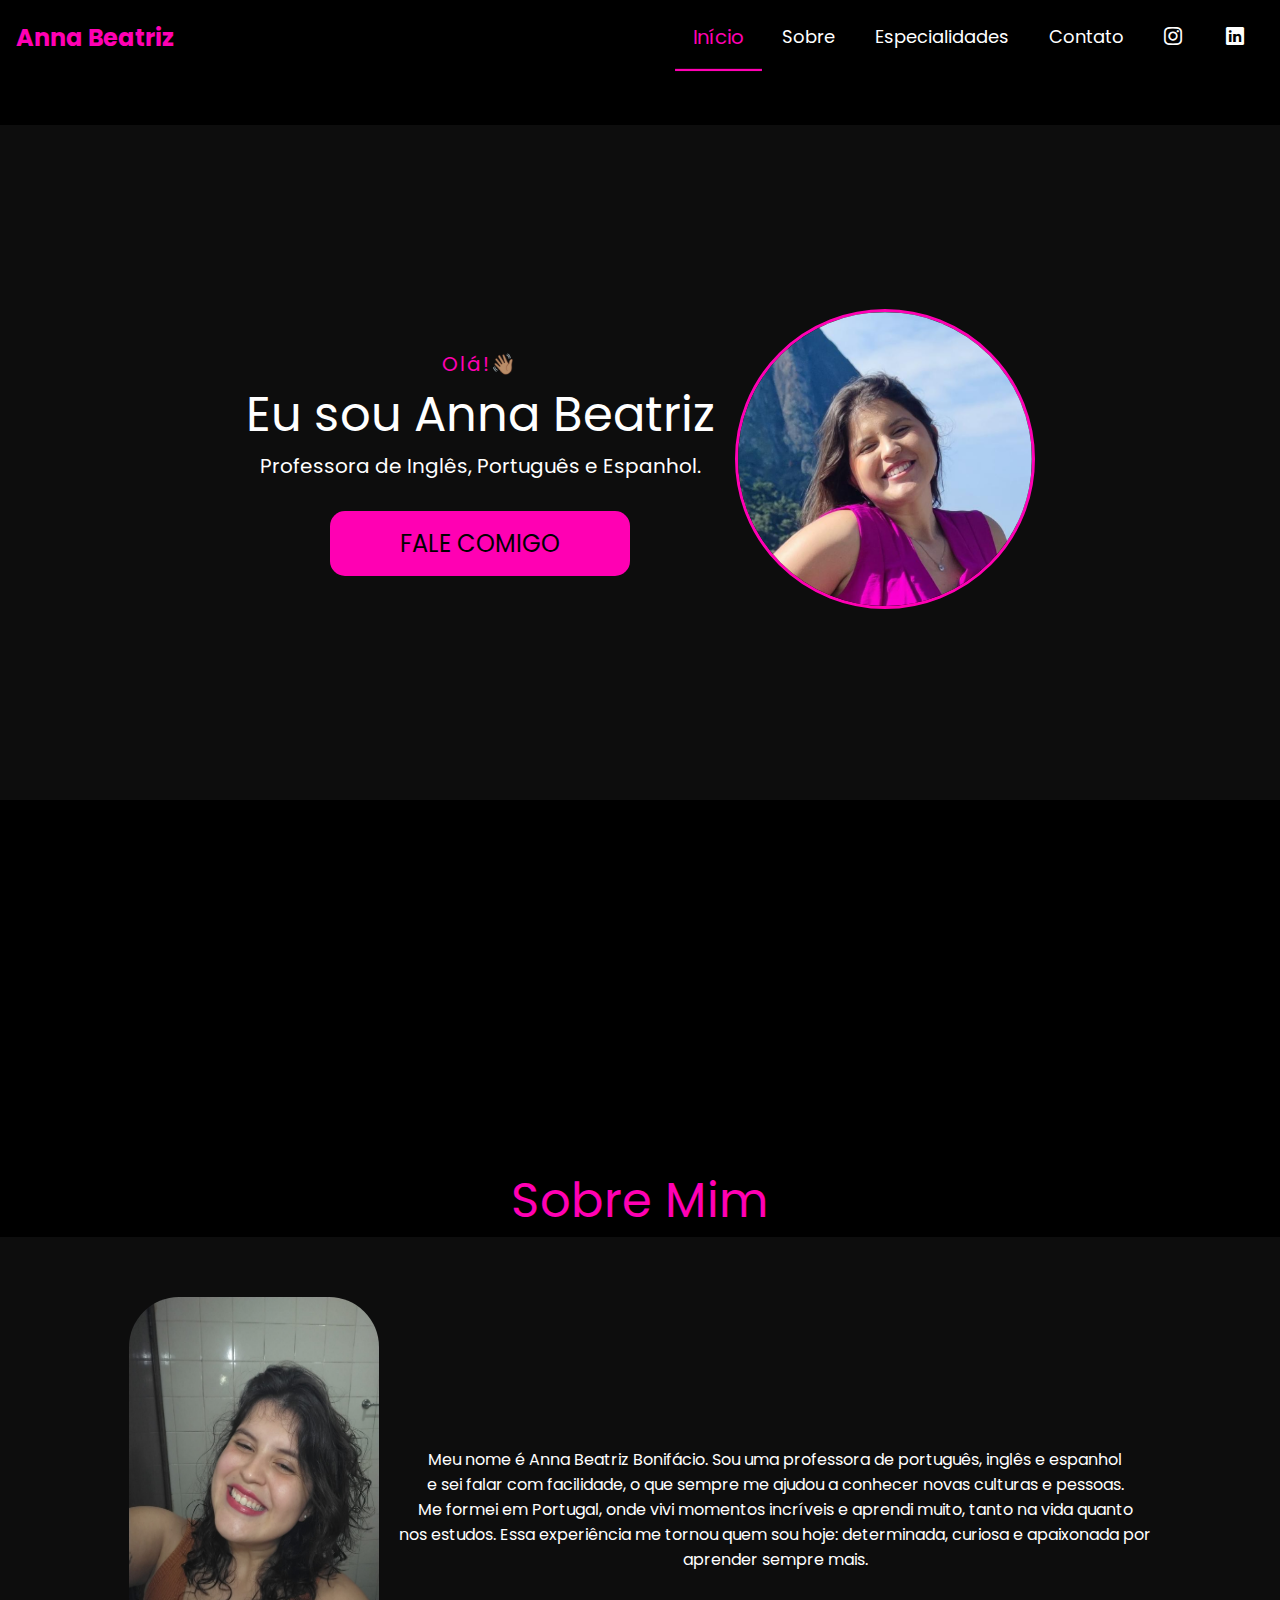
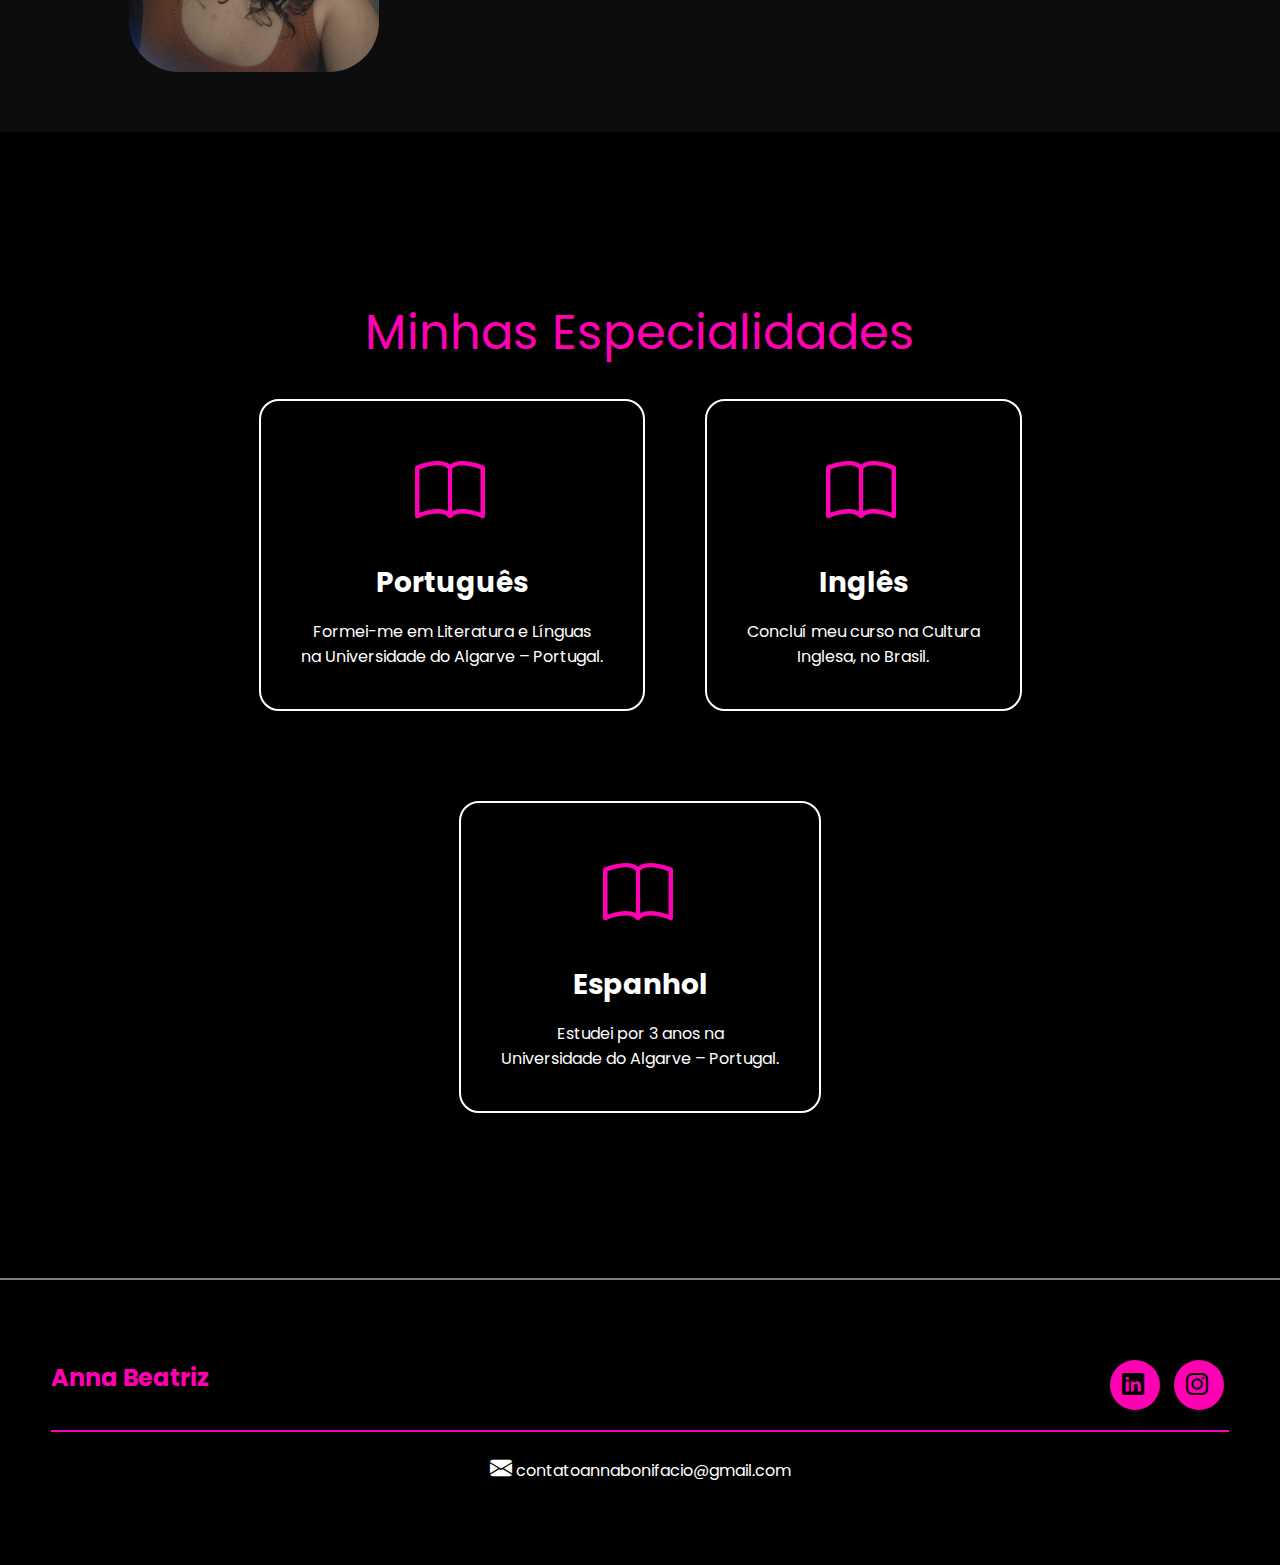
<file: index.html>
<!DOCTYPE html>
<html lang="pt-br">

<head>
  <meta charset="UTF-8">
  <meta name="viewport" content="width=device-width, initial-scale=1.0">
  <!--Google Fonts-->
  <style>
    @import url('https://fonts.googleapis.com/css2?family=Montserrat:wght@100&family=Poppins:ital,wght@0,100;0,200;0,300;0,400;0,500;0,600;0,700;0,800;0,900;1,100;1,200;1,300;1,400;1,500;1,600;1,700;1,800;1,900&display=swap');
  </style>
  <!--Fim Google Fonts-->

  <!--BOOTSTRAP ICONS-->
  <link rel="stylesheet" href="https://cdn.jsdelivr.net/npm/bootstrap-icons@1.10.5/font/bootstrap-icons.css">
  <!-- FIM BOOTSTRAP ICONS-->
  <link rel="stylesheet" href="style.css">



  <title>Anna Beatriz Bonifácio</title>
</head>


<script>
  document.addEventListener("DOMContentLoaded", function () {
    document.querySelectorAll('a[href^="#"]').forEach(anchor => {
      anchor.addEventListener("click", function (e) {
        const targetId = this.getAttribute("href"); // Obtém o hash (ex: #sobre)

        // Aguarda um pequeno tempo para garantir a navegação antes de remover o hash
        setTimeout(() => {
          history.replaceState(null, null, window.location.pathname);
        }, 500); // Tempo suficiente para a página se mover para a âncora
      });
    });
  });
</script>




<body>

  <header class="header">
    <a href="index.html" class="logo">Anna Beatriz</a>

    <nav class="nav">

      <input type="checkbox" class="checkbox" id="checkbox" />
      <label for="checkbox" class="label-menu">Menu<span class="hamburger"></span></label>

      <ul class="menu">
        <li class="item-menu"><a href="#inicio" class="active">Início</a></li>
        <li class="item-menu"><a href="#sobre">Sobre</a></li>
        <li class="item-menu"><a href="#especi">Especialidades</a></li>
        <li class="item-menu"><a href="contato.html">Contato</a></li>
        <li class="item-menu social-link"><a href="https://www.instagram.com/profbiabonifacio" target="_blank"><i class="bi bi-instagram"></i><span class="social-text">Instagram</span></a></li>
        <li class="item-menu social-link"><a href="https://br.linkedin.com/in/anna-bonifacio/pt" target="_blank"><i class="bi bi-linkedin"></i><span class="social-text">LinkedIn</span></a></li>
      </ul>
    </nav>
  </header>

  <main>

    <br><br><br><br><br>
    <section class="container" id="inicio">
      <div class="ini-txt-div">
        <span class="subtitulo">Olá!👋🏽</span>
        <h1 class="titulo">Eu sou Anna Beatriz</h1>
        <p class="descricao">Professora de Inglês, Português e Espanhol. <br><br></p>
        <button onclick="replaceDocument()" class="btn-contato">FALE COMIGO</button>
      </div>
    
      <div class="ini-img-div">
        <img class="imagem" src="BiaFoto.png" alt="Imagem">
      </div>
    </section>
    

    <br>


    <br>

    <div class="container1">
      <br><br><br><br><br><br><br><br><br>
      <!-- section title -->
      <section class="sobre" id="sobre">
        <h2 class="titulo">Sobre Mim</h2>


        <style>
          .container {
            display: flex;
            align-items: center;
            justify-content: center;
            text-align: center;
            gap: 20px;
          }

          @media (max-width: 1170px) {
            .container {
              flex-direction: column;
            }
          }

          .imagem1 {
            width: 250px;
            height: 375px;
            border-radius: 50px;
          }

          .text {
            max-width: 400px;
          }
        </style>

        <div class="container">
          <img class="imagem1" src="BiaBoni.png">
          <p><br><br> Meu nome é Anna Beatriz Bonifácio. Sou uma professora de português, inglês e espanhol <br> e sei falar com facilidade, o que sempre
            me ajudou a conhecer novas culturas e pessoas. <br> Me formei em Portugal, onde vivi momentos incríveis
            e aprendi muito, tanto na vida quanto <br> nos estudos. Essa experiência me tornou quem sou hoje:
            determinada, curiosa e apaixonada por <br> aprender sempre mais.</p>
        </div>

      </section>





      <br><br><br>

      <!--Especialidades-->
      <section id="especi" class="especi">
        <div class="interface">
          <h2 class="titulo">Minhas Especialidades</h2>
          <div class="flex">
            <div class="especialidades-box">
              <i class="bi bi-book"></i>
              <h3>Português</h3>
              <p>Formei-me em Literatura e Línguas <br> na Universidade do Algarve – Portugal.</p>
            </div>
            <div class="especialidades-box">
              <i class="bi bi-book"></i>
              <h3>Inglês</h3>
              <p>Concluí meu curso na Cultura <br> Inglesa, no Brasil.</p>
            </div>
            <div class="especialidades-box">
              <i class="bi bi-book"></i>
              <h3>Espanhol</h3>
              <p>Estudei por 3 anos na <br> Universidade do Algarve – Portugal.</p>
            </div>
          </div>
        </div>
      </section>


      <br><br><br><br><br>



  </main>

  <footer>
    <div class="interface">
      <div class="line-footer">
        <div class="flex">
          <div class="logo-footer">
            <a href="/" class="logo">Anna Beatriz</a>
          </div>

          <div class="btn-social">
            <a href="https://br.linkedin.com/in/anna-bonifacio/pt" target="_blank"><button><i class="bi bi-linkedin"></i></button></a>
            <a href="https://www.instagram.com/profbiabonifacio/?locale=pt_BR&hl=bg" target="_blank"><button><i class="bi bi-instagram"></i></button></a>
          </div>
        </div>
      </div>
      <div class="line-footer borda">
        <p><i class="bi bi-envelope-fill"></i><a href="mailto:contatoannabonifacio@gmail.com">contatoannabonifacio@gmail.com</a></p>
      </div>
    </div>


  </footer>





  </section>


  <script>
    document.querySelectorAll('.menu a').forEach(link => {
      link.addEventListener('click', () => {
        const checkbox = document.getElementById('checkbox');
        if (checkbox.checked) {
          checkbox.checked = false;
        }
      });
    });
  </script>
  
  <script>
    const sections = document.querySelectorAll('section[id]');
    const menuLinks = document.querySelectorAll('.menu a');
  
    window.addEventListener('scroll', () => {
      let current = '';
  
      sections.forEach(section => {
        const sectionTop = section.offsetTop - 120; // margem maior para garantir o cálculo
        if (pageYOffset >= sectionTop) {
          current = section.getAttribute('id');
        }
      });
  
      menuLinks.forEach(link => {
        link.classList.remove('active');
        if (link.getAttribute('href') === `#${current}`) {
          link.classList.add('active');
        }
      });
    });
  
    // Ativa o item correto ao carregar a página
    window.dispatchEvent(new Event('scroll'));
  </script>
  
</body>
</file>
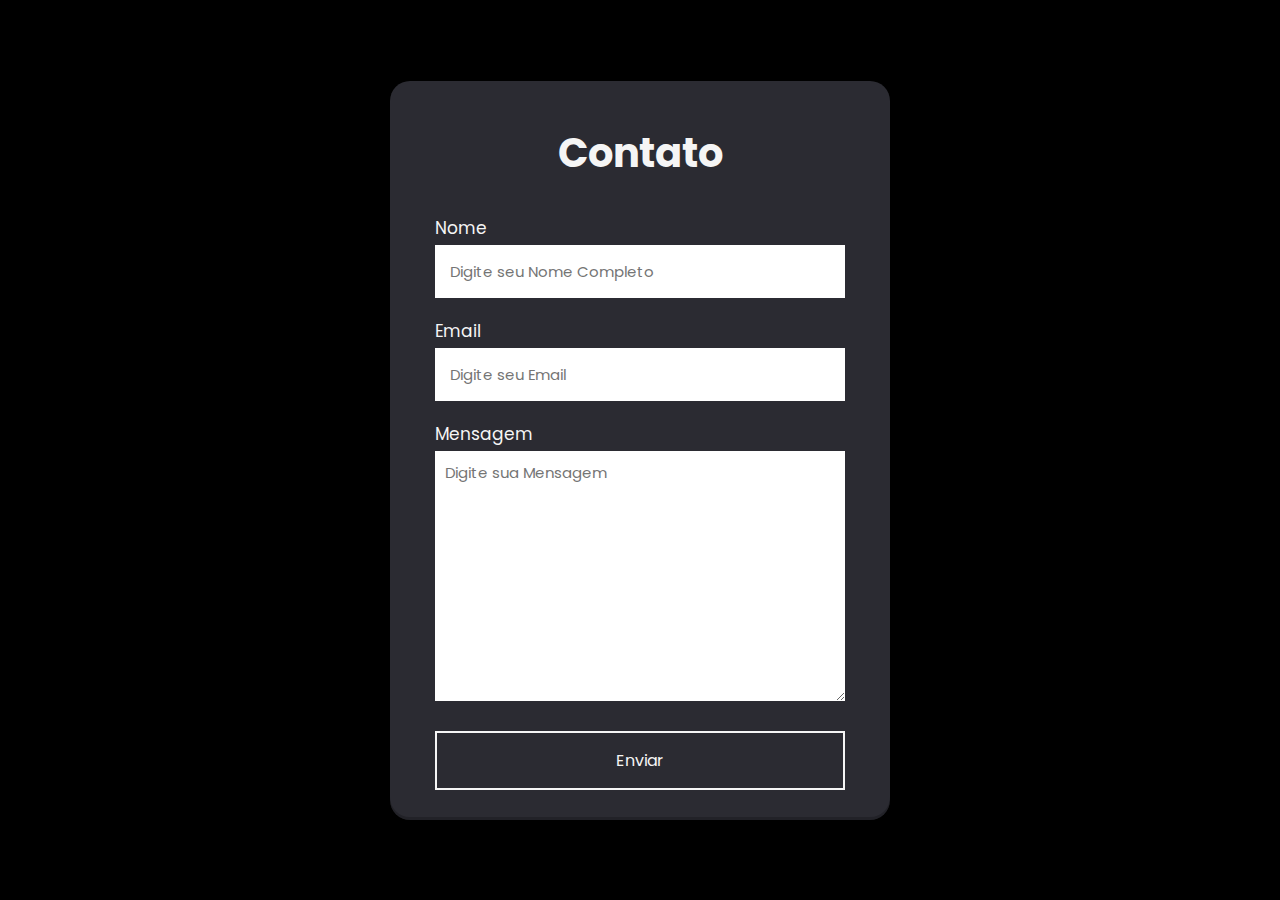
<file: contato.html>
<!DOCTYPE html>
<html lang="pt-br">
<head>
    <meta charset="UTF-8">
    <meta name="viewport" content="width=device-width, initial-scale=1.0">
    <title>Anna Beatriz</title>

    <!--Google Fonts-->
    <style>
        @import url('https://fonts.googleapis.com/css2?family=Montserrat:wght@100&family=Poppins:ital,wght@0,100;0,200;0,300;0,400;0,500;0,600;0,700;0,800;0,900;1,100;1,200;1,300;1,400;1,500;1,600;1,700;1,800;1,900&display=swap');
      </style>

<link rel="stylesheet" href="contato.css">
    
</head>
<body>

    <section>

        <h2>Contato</h2>

        <form action="https://api.staticforms.xyz/submit" method="post">
            <label>Nome</label>
            <input type="text" name="name" placeholder="Digite seu Nome Completo" autocomplete="off" required minlength="4">
            <label>Email</label>
            <input type="email" name="name" placeholder="Digite seu Email"autocomplete="off" required>
            <label>Mensagem</label>
            <textarea name="message" id="" cols="30" rows="10" placeholder="Digite sua Mensagem" required></textarea>
            <button type="submit" onclick="replaceDocument">Enviar</button>
    
            <input type="hidden" name="accessKey" value="189f528b-cd37-435f-842e-2d3cb4a5b733">
            <input type="hidden" name="redirectTo" value="http://127.0.0.1:5500/Annabiabonifacio.github.io-main/Obrigado.html">
    </section>



        

</body>
</html>

<script>
    function replaceDocument() {
      window.location.replace("Obrigado.html");
    }
    </script>
</file>
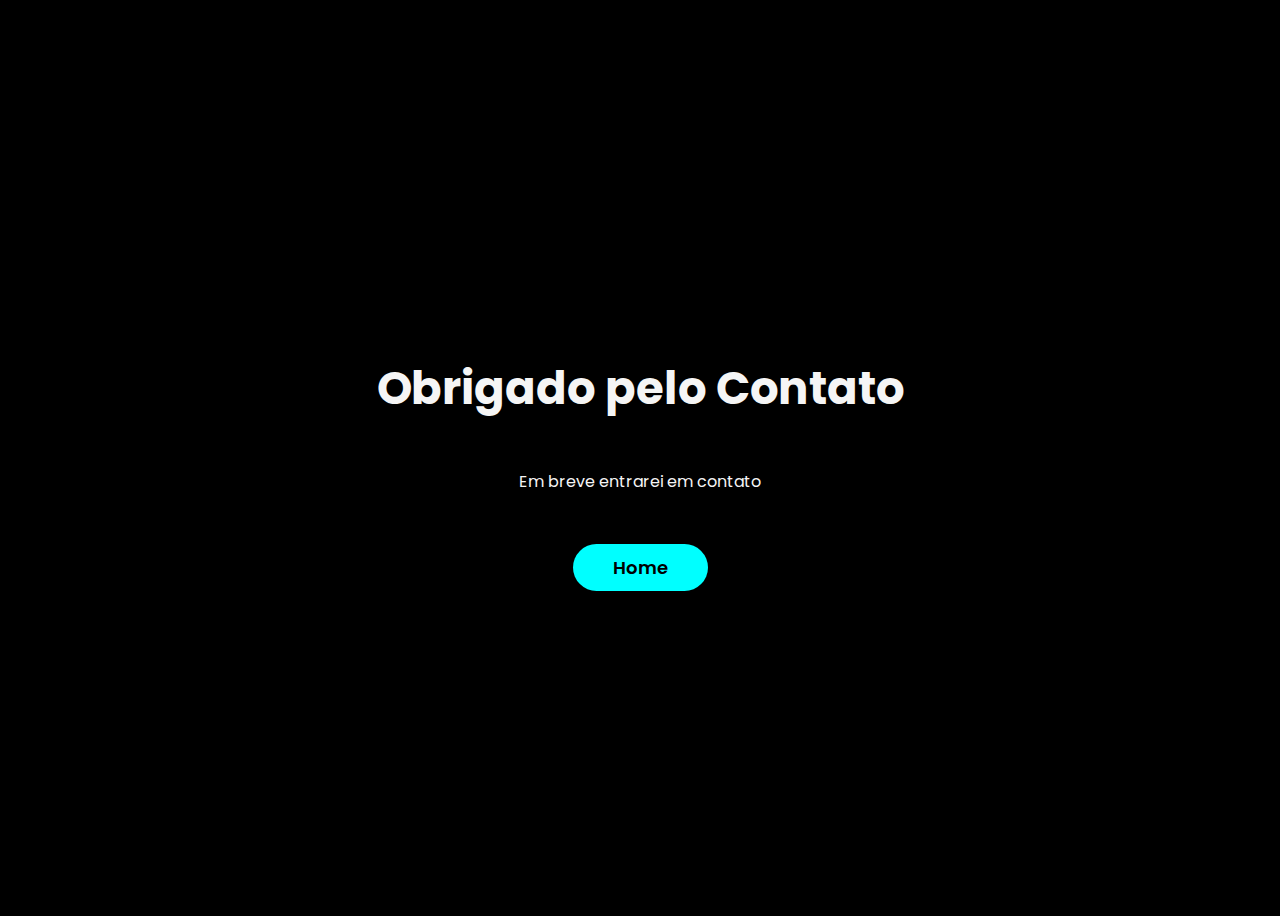
<file: Obrigado.html>
<!DOCTYPE html>
<html lang="pt-br">
<head>
    <meta charset="UTF-8">
    <meta name="viewport" content="width=device-width, initial-scale=1.0">
    <title>Document</title>
    <link rel="stylesheet" href="Obrigado.css">

    <!--Google Fonts-->
    <style>
        @import url('https://fonts.googleapis.com/css2?family=Montserrat:wght@100&family=Poppins:ital,wght@0,100;0,200;0,300;0,400;0,500;0,600;0,700;0,800;0,900;1,100;1,200;1,300;1,400;1,500;1,600;1,700;1,800;1,900&display=swap');
      </style>
</head>
<body class="main">
    <h1 class="text">Obrigado pelo Contato</h1>
    <p class="paragrafo">Em breve entrarei em contato </p>
    <a href="index.html" class="btn">Home</a>

    </script>

</body>
</html>
</file>
<file: style.css>
* {
    margin: 0;
    padding: 0;
    box-sizing: border-box;
    font-family: 'Poppins', sans-serif;
}

html{
    scroll-behavior: smooth;
}

body {
    background-color: black;
    height: 100vh;
    text-align: center;
    color: white;
}

.sobre {
    background-color: #000000;
    padding-bottom: 50px;
    padding-top: 90px;
}

.sobre h2 {
    color: #ff00b3;
}



.flex {
    display: flex;
}


.interface {
    max-width: 1280px;
    margin: 0 auto;
}

/* INICIO */
#inicio{
    height: 75vh;
}

.container {
    display: flex;
    justify-content: space-between;
    align-items: center;
    background-color: #0d0d0d;
    padding: 60px 80px;
    color: white;
  }
  
  /* Texto do lado esquerdo */
  .ini-txt-div {
    max-width: 50%;
  }
  
  /* "Hello World" estilizado */
  .subtitulo {
    color: #ff00b3;
    font-size: 20px;
    letter-spacing: 2px;
  }
  
  /* Título principal */
  .titulo {
    color: #fff;
    font-size: 48px;
    font-weight: 400;

    white-space: nowrap;
  }
  
  /* Descrição */
  .descricao {
    display: block;
    color: #fff;
    font-size: 20px;
  }
  
  /* Botão verde neon */
  .btn-contato {
    background-color: #ff00b3;
    border: none;
    width: 300px;
    padding: 15px;
    font-size: 18pt;
    border-radius: 15px;
    cursor: pointer;
    transition: .5s;
  }
  
  .btn-contato:hover {
    box-shadow: 0 0 8px #ff00b3;
    transform: scale(1.05);
  }
  
  /* Imagem da direita */
  .ini-img-div .imagem {
    width: 300px;
    height: 300px;
    border-radius: 50%;
    border: 3px solid #ff00b3;
  }

  /* INICIO */


/*FIM DAS MENSAGENS ANIMADAS*/

/* Estilo do CABEÇALHO */

a{
    text-decoration: none;
}

.header{
    display: flex;
    align-items: center;
    justify-content: space-between;
    background-color: black;
    

    height: 4.6875rem;
    width: 100%;

    padding: 1rem;

    position: fixed;
    top: 0;
    z-index: 1;
} 

.logo{
    font-size: 1.5rem;
    font-weight: bold;
    color:#ff00b3;
}

.menu{
    list-style: none;
    display: flex;
    gap: 0.5rem;
    z-index: 1;
    margin-top: -4.6875rem;
    font-size: 18px;
}

.menu a{
    display: block;
    padding: 1rem;
    transition: 0.3s;
    cursor: pointer;
    margin-top: 75px;

    color: white;
}

.menu a:hover{
    color: #ff00b3;
    transform: scale(1.10);
}

.menu a.active {
    color: #ff00b3;
    border-bottom: 2px solid #ff00b3; /* ou outro visual */
    transform: scale(1.10);
  }
  

.label-menu, .checkbox{
    display: none;
}

.border{
    border-right: 0.0625rem solid #fff
}

i{
    margin-right: .25rem;
}

.social-text {
    display: none;
    margin-left: 0.5rem;
  }

@media (max-width: 1170px) {
    .menu{
        display: block;
        position: absolute;
        top: 9rem;
        left: 0;
        background: rgba(0, 0, 0, 1);
        text-align: center;
        width: 100%;
        height: 0;
        z-index: 1;
        visibility: hidden;
        overflow-y: hidden;
        transition: 0.6s;

    }

    .menu a.active {
        background: #ff00b3;
        color: #fff;
        
      }
      

    .social-text {
        display: inline;
      }

    .menu a{
        padding: 1rem;
        margin-inline: 1rem;
        border-bottom: 0.0625rem solid rgba(0, 0, 0, 0.16);
        font-weight: 600;
        transition: 0.3s;
    }

    .menu a:hover{
        transform: scale(1.0530);
    }

    .label-menu{
        display: flex;
        align-items: center;
        gap: .5rem;
        color: #fff;
        padding-block: 1rem;
        cursor: pointer;
    }

    .border{
        border-bottom: 2px solid #fff;
        border-right: none;
    }

    .hamburger{
        border-top: 0.125rem solid;
        width: 1.25rem;
    }

    .hamburger::before,
    .hamburger::after {
        content: " ";
        display: block;
        width: 1.25rem;
        height: 0.125rem;
        background: currentColor;
        margin-top: 0.3125rem;
        position: relative;
        transition: .5s;
    }

    .checkbox:checked ~ .menu{
        height: calc(100vh - 4.6875rem);
        visibility: visible;
        overflow-y: auto;
    }

    .checkbox:checked ~ .label-menu .hamburger{
        border-top-color: transparent;
    }

    .checkbox:checked ~ .label-menu .hamburger::before{
        transform: rotate(135deg);
    }

    .checkbox:checked ~ .label-menu .hamburger::after{
        transform: rotate(-135deg);
        top: -0.4375rem;
    }
}

/* sla */

.imagem {
    width: 500px;
    height: 500px;
    border-radius: 100%;
    border: 3px solid #ff00b3;
}



.border{
    border-right: 0.0625rem solid #fff;
}

i{
    margin-right: .25rem;
}
/*Estilo das ESPECIALIDADES*/


h2.titulo {
    color: #ff00b3;
    text-align: center;
}

section.especi {
    padding: 40px 4%;
}

section.especi .flex {
    gap: 60px;
    display: flex;
    justify-content: center;
    align-items: center;
    flex-wrap: wrap;
}

.especi .especialidades-box {
    color: #ffffff;
    padding: 40px;
    border-radius: 20px;
    border: 2px solid #ffffff;
    margin-top: 30px;
    transition: .2s;
}

.especi .especialidades-box:hover {
    transform: scale(1.05);
    box-shadow: 0 0 20px #ffffff78;
}

.especi .especialidades-box i {
    font-size: 70px;
    color: #ff00b3;
}

.especi .especialidades-box h3 {
    font-size: 28px;
    margin: 15px 0;
}


div especialidades-box {
    font-size: 100px;
}


/* ESTILO DO RODAPÉ */

.flex{
    display: flex;
}

footer {
    border-top: 2px solid gray;
    padding: 60px 4%;
    background-color: black;
}

footer .flex{
    justify-content: space-between;
}

footer .line-footer{
    padding: 20px 0;

}

.borda{
    border-top: 2px solid #ff00b3;
}

.borda i{
    color: #fff;
}

footer .line-footer p i{

    font-size: 22px;
}

footer .line-footer p a{
    color: #fff;
}

.btn-social button{
    width: 50px;
    height: 50px;
    border-radius: 50px;
    border: none;
    background-color: #ff00b3;
    font-size: 22px;
    cursor: pointer;
    margin: 0 5px;
    transition: .2s;
}

.btn-social button:hover{
    box-shadow: 0 0 8px #ff00b3;
    scale: 1.10;
    
}

.container .imagem1 {
    position: relative;
    animation: flutuar 2s ease-in-out infinite alternate;
}

@keyframes flutuar {
    0% {
        top: 0;
    }

    100% {
        top: 30px;
    }
}

/* MOBILE MENU */
</file>
<file: contato.css>
*{
    margin: 0;
    padding: 0;
    box-sizing: border-box;
    font-family: 'Poppins', sans-serif;
}

body{
    display: flex;
    align-items: center;
    justify-content: center;
    min-height: 100vh;
    background: #000000;
}

section{
    display: flex;
    align-items: center;
    justify-content: center;
    flex-direction: column;
    padding: 10px 45px;
    background: #2b2b32;
    width: 500px;
    border-radius: 20px;
    box-shadow: rgba(0, 0, 0, 0.4) 0px 2px 4px, rgba(0, 0, 0, 0.3) 0px 7px 13px -3px, rgba(0, 0, 0, 0.2) 0px -3px 0px inset;
}

section h2{
    color: #f5f5f5;
    font-size: 2.5rem;
    margin: 2rem;
}

section form{
    display: flex;
    flex-direction: column;
    width: 100%;
}

form label{
    color: #f5f5f5;
    font-size: 17px;
    margin-bottom: 4px;
}

form input{
    padding: 15px;
    outline: none;
    border: 0;
    margin-bottom: 20px;
    font-size: 15px;
    transition: all 0.5s;
}

form input:focus{
    border-radius: 16px;
}

form textarea{
    padding: 10px;
    outline: none;
    border: 0;
    font-size: 15px;
    margin-bottom: 30px;
    transition: all 0.5s;
}

form textarea:focus{
    border-radius: 16px;
}

form button{
    padding: 15px;
    cursor:pointer;
    font-size: 16px;
    background: transparent;
    border: 2px solid #f5f5f5;
    color: #f5f5f5;
    transform: all 1s;
    margin-bottom: 20px;
}

form button:hover{
    background: #f5f5f5;
    color: #101026;
    border-radius: 16px;
}

::-webkit-scrollbar{
    width: 5px;
    background-color: rgb(#626262);
    border-radius: 50px;
}

::-webkit-scrollbar-thumb{
    width: 5px;
    background-color: aqua;
    border-radius: 50px;
    border: 2px solid #00a2ff;
}
</file>
<file: Obrigado.css>
.main{
    display: flex;
    align-items: center;
    justify-content: center;
    min-height: 100vh;
    background: #000000;
    flex-direction: column;
    font-family: 'Poppins', sans-serif;
}
.text{
    font-size: 45px;
    color: #f5f5f5;
    margin-bottom: 30px;
}
.paragrafo{
    color:#f5f5f5;
    margin-bottom: 50px;
}

::-webkit-scrollbar{
    width: 5px;
    background-color: rgb(#363636);
    border-radius: 50px;
}

::-webkit-scrollbar-thumb{
    width: 5px;
    background-color: aqua;
    border-radius: 50px;
    border: 2px solid #00a2ff;
}

.btn{
    padding: 10px 40px;
    font-size: 18px;
    font-weight: 600;
    background-color: aqua;
    border: 0;
    border-radius: 30px;
    cursor: pointer;
    text-decoration-line: none;
    color: #000000;
}

.btn:hover{
    box-shadow: 0px 0px 8px aqua;
}
</file>
